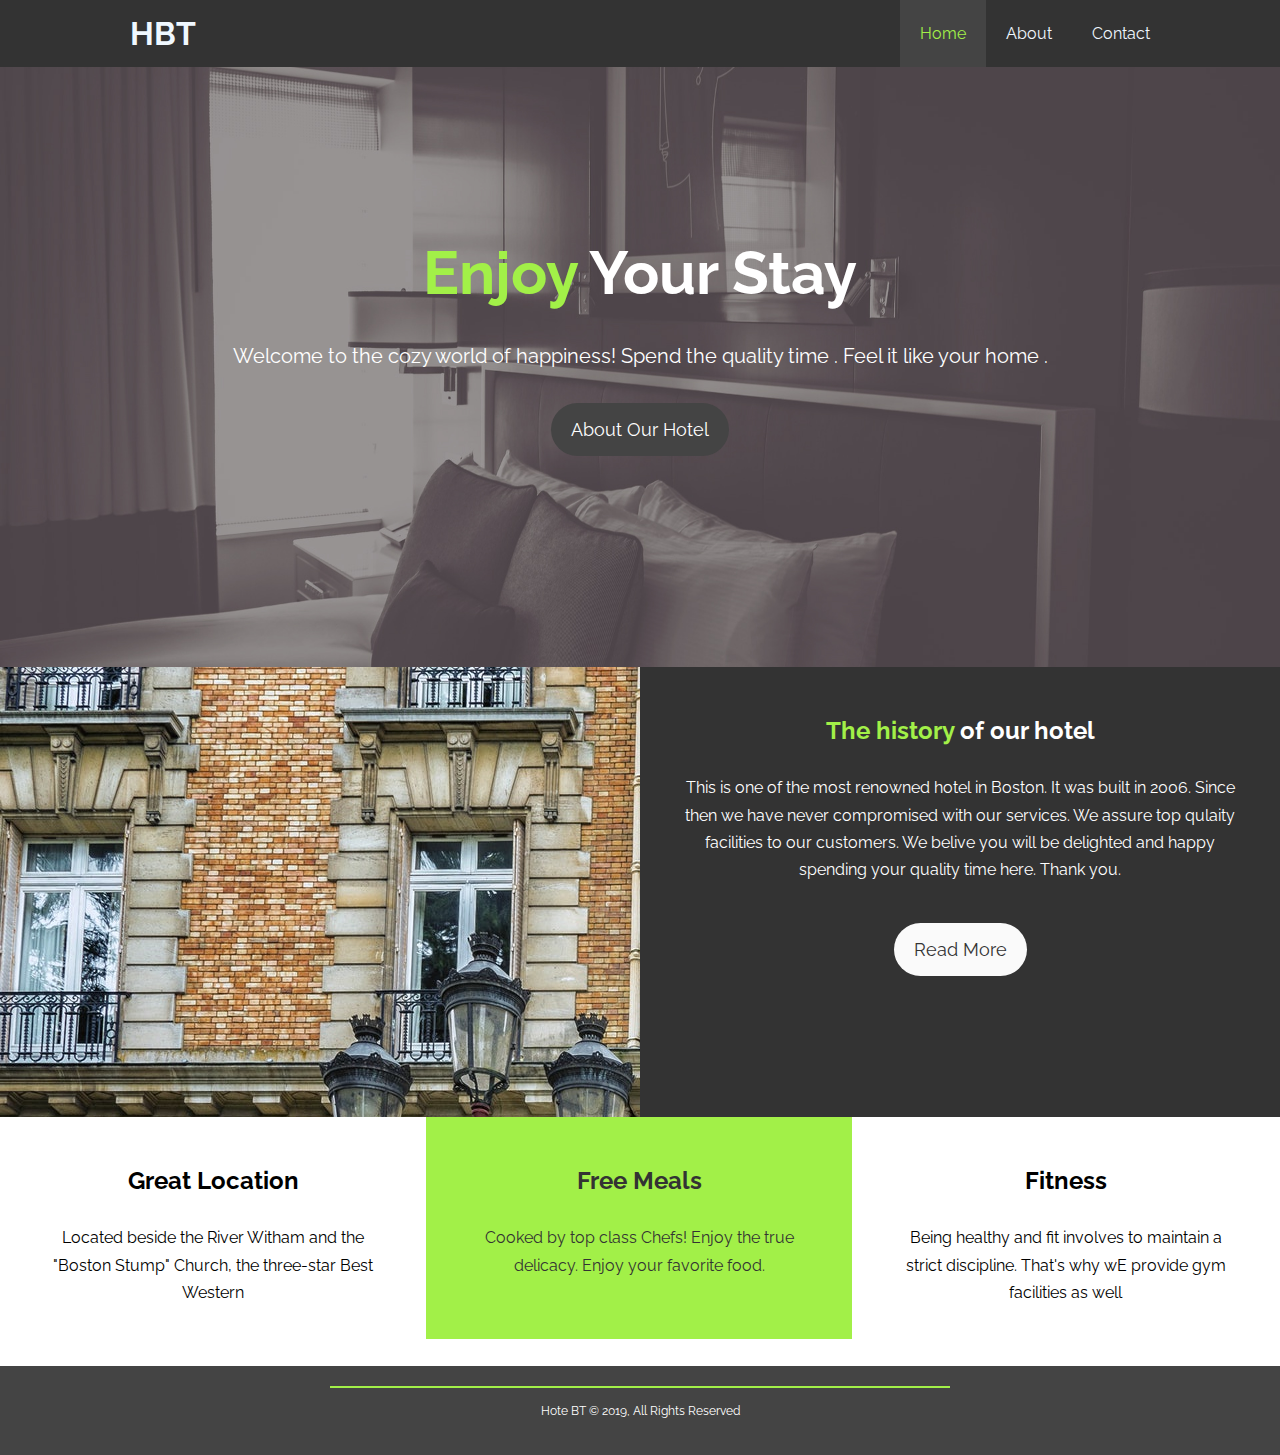
<file: Website-project-1/index.html>
<!DOCTYPE html>
<html lang="en">

<head>
    <meta charset="UTF-8">
    <meta name="viewport" content="width=device-width, initial-scale=1.0">
    <meta http-equiv="X-UA-Compatible" content="ie=edge">
    <meta name="description" content="Welcome to the most extraordinary hotel in Boston Massachusetts">
    <meta name="keywords" content="hotel,boston hotel,new England hotel">
    <link href="https://fonts.googleapis.com/css?family=Raleway:400,500,600,700,800&display=swap" rel="stylesheet">
    <link rel="stylesheet" href="https://use.fontawesome.com/releases/v5.8.2/css/all.css"
        integrity="sha384-oS3vJWv+0UjzBfQzYUhtDYW+Pj2yciDJxpsK1OYPAYjqT085Qq/1cq5FLXAZQ7Ay" crossorigin="anonymous">
    <link rel="stylesheet" href="./css/style.css">
    <link rel="stylesheet" media="screen and (max-width: 768px)" href="./css/mobile.css">
    <title>Hotel BT | Welcome</title>
</head>

<body>
    <header>
        <nav id="navbar">
            <div class="container">
                <h1 class="logo">
                    <a href="index.html">HBT</a>
                </h1>
                <ul>
                    <li><a class="current" href="index.html">Home</a></li>
                    <li><a href="about.html">About</a></li>
                    <li><a href="contact.html">Contact</a></li>
                </ul>
            </div>
        </nav>
    </header>

    <div id="showcase">
        <div class="container">
            <div class="showcase-content">
                <h1><span class="text-primary">Enjoy</span> Your Stay</h1>
                <p class="lead">
                  Welcome to the cozy world of happiness! Spend the quality time . Feel it like your home .
                </p>
                <a class="btn" href="about.html">About Our Hotel</a>
            </div>
        </div>
    </div>

    <section id="home-info" class="bg-dark">
        <div class="info-img"></div>
        <div class="info-content">
            <h2><span class="text-primary">The history</span> of our hotel</h2>
            <p>This is one of the most renowned hotel in Boston.
                It was built in 2006. Since then we have never compromised
                with our services. We assure top qulaity facilities to our customers.
                We belive you will be delighted and happy spending your quality time here.
                Thank you. 
            </p>
            <a href="about.html" class="btn btn-light">Read More</a>
        </div>
    </section>

    <section id="features">
        <div class="box bg-light">
            <i class="fas fa-door-open fa-3x"></i>
            <h2>Great Location</h2>
            <p>Located beside the River Witham and the "Boston Stump" Church, the
                three-star Best Western 
            </p>
        </div>
        <div class="box bg-primary">
            <i class="fas fa-utensils fa-3x "></i>
            <h2>Free Meals</h2>
            <p>Cooked by top class Chefs! Enjoy the true delicacy. Enjoy your favorite food.</p>
        </div>
        <div class="box bg-light">
            <i class="fas fa-dumbbell fa-3x"></i>
            <h2>Fitness</h2>
            <p>Being healthy and fit involves to maintain a strict discipline. That's why wE provide gym facilities as well</p>
        </div>
    </section>

     <div class="clr"></div>
     
    <footer id="main-footer">
        <hr color="#a2f048">
        <p>
            Hote BT &copy; 2019, All Rights Reserved
        </p>
    </footer>
</body>

</html>
</file>
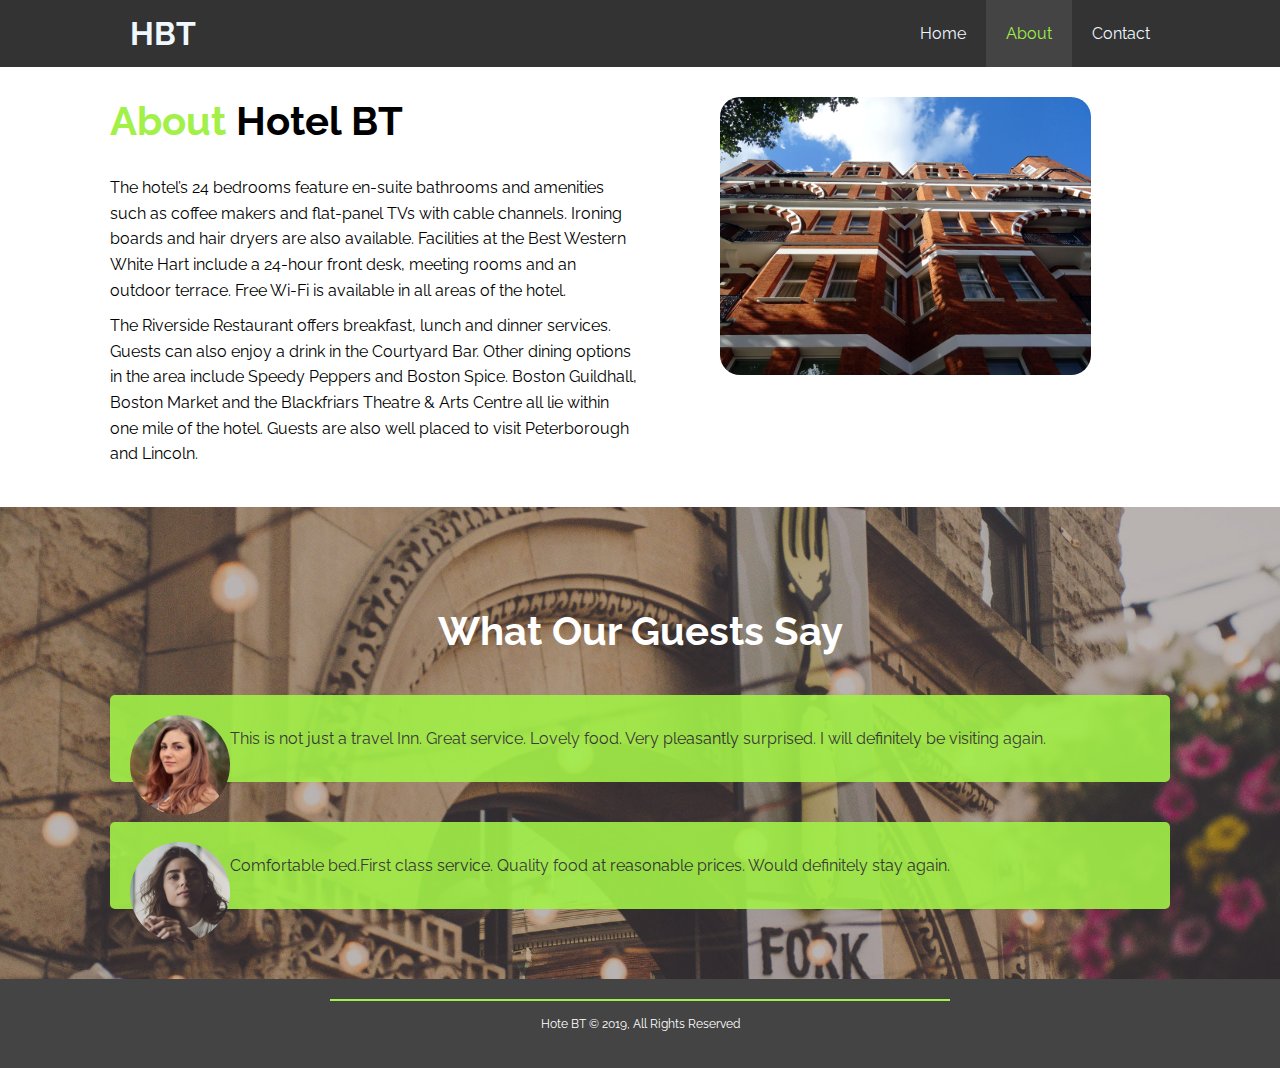
<file: Website-project-1/about.html>
<!DOCTYPE html>
<html lang="en">

<head>
    <meta charset="UTF-8">
    <meta name="viewport" content="width=device-width, initial-scale=1.0">
    <meta http-equiv="X-UA-Compatible" content="ie=edge">
    <meta name="description" content="Welcome to the most extraordinary hotel in Boston Massachusetts">
    <meta name="keywords" content="hotel,boston hotel,new England hotel">
    <link href="https://fonts.googleapis.com/css?family=Raleway:400,500,600,700,800&display=swap" rel="stylesheet">
    <link rel="stylesheet" href="./css/style.css">
    <link rel="stylesheet" media="screen and (max-width: 768px)" href="./css/mobile.css">
    <title>Hotel BT | About</title>
</head>

<body>
    <header>
        <nav id="navbar">
            <div class="container">
                <h1 class="logo">
                    <a href="index.html">HBT</a>
                </h1>
                <ul>
                    <li><a href="index.html">Home</a></li>
                    <li><a class="current" href="about.html">About</a></li>
                    <li><a href="contact.html">Contact</a></li>
                </ul>
            </div>
        </nav>
    </header>

    <section id="about-info" class="bg-light py-3">
        <div class="container">
            <div class="info-left">
                <h1 class="l-heading">
                    <span class="text-primary">About</span> Hotel BT
                </h1>
                <p>
                    The hotel’s 24 bedrooms feature en-suite bathrooms and amenities such as coffee makers and
                    flat-panel TVs with cable channels. Ironing boards and hair dryers are also available.
                    Facilities at the Best Western White Hart include a 24-hour front desk, meeting rooms and an outdoor
                    terrace. Free Wi-Fi is available in all areas of the hotel.
                </p>
                <p>
                    The Riverside Restaurant offers breakfast, lunch and dinner services. Guests can also enjoy a drink
                    in the Courtyard Bar. Other dining options in the area include Speedy Peppers and Boston Spice.
                    Boston Guildhall, Boston Market and the Blackfriars Theatre & Arts Centre all lie within one mile of
                    the hotel. Guests are also well placed to visit Peterborough and Lincoln.
                </p>
            </div>
            <div class="info-right">
                <img src="./img/photo-2.jpg" alt="Hotel">
            </div>
        </div>
    </section>
    <div id="testimonials" class="py-3">
        <div class="container">
            <h2 class="l-heading">What Our Guests Say</h2>
            <div class="testimonial bg-primary">
                <img src="./img/person-1.jpg" alt="Anu">
                <p>This is not just a travel Inn. Great service. Lovely food.
                    Very pleasantly surprised. I will
                    definitely be visiting again.
                </p>
            </div>
            <div class="testimonial bg-primary">
                <img src="./img/person-2.jpg" alt="Tnu">
                <p>Comfortable bed.First class service.
                    Quality food at reasonable prices.
                    Would definitely stay again.
                </p>
            </div>
        </div>
    </div>
    <footer id="main-footer">
        <hr color="#a2f048">
        <p>
            Hote BT &copy; 2019, All Rights Reserved
        </p>
    </footer>
</body>

</html>
</file>
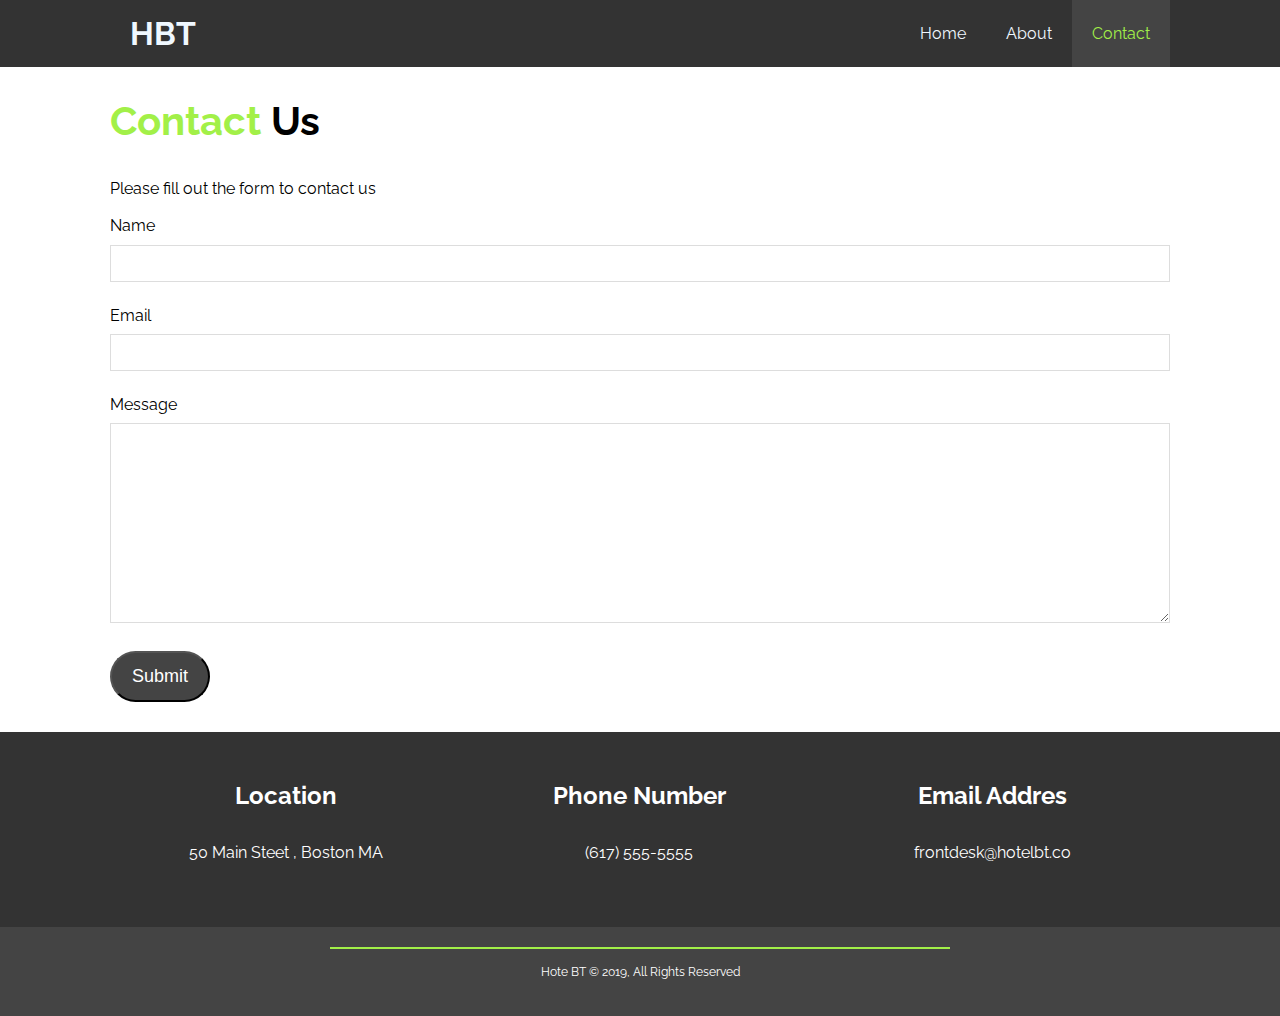
<file: Website-project-1/contact.html>
<!DOCTYPE html>
<html lang="en">

<head>
    <meta charset="UTF-8">
    <meta name="viewport" content="width=device-width, initial-scale=1.0">
    <meta http-equiv="X-UA-Compatible" content="ie=edge">
    <meta name="description" content="Welcome to the most extraordinary hotel in Boston Massachusetts">
    <meta name="keywords" content="hotel,boston hotel,new England hotel">
    <link href="https://fonts.googleapis.com/css?family=Raleway:400,500,600,700,800&display=swap" rel="stylesheet">
    <link rel="stylesheet" href="https://use.fontawesome.com/releases/v5.8.2/css/all.css"
        integrity="sha384-oS3vJWv+0UjzBfQzYUhtDYW+Pj2yciDJxpsK1OYPAYjqT085Qq/1cq5FLXAZQ7Ay" crossorigin="anonymous">
    <link rel="stylesheet" href="./css/style.css">
    <link rel="stylesheet" media="screen and (max-width: 768px)" href="./css/mobile.css">
    <title>Hotel BT | About</title>
</head>

<body>
  
<header>
      <nav id="navbar">
          <div class="container">
              <h1 class="logo">
                  <a href="index.html">HBT</a>
              </h1>
              <ul>
                  <li><a href="index.html">Home</a></li>
                  <li><a href="about.html">About</a></li>
                  <li><a class="current" href="contact.html">Contact</a></li>
              </ul>
          </div>
      </nav>
</header>

<section id="contact-form" class="py-3">
    <div class="container">
        <h1 class="l-heading">
            <span class="text-primary">Contact</span> Us
        </h1>
        <p>Please fill out the form to contact us</p>
        <form action="process.php">
            <div class="form-group">
                <label for="name">Name</label>
                <input type="text" name="name" id="name">
            </div>
            <div class="form-group">
                <label for="email">Email</label>
                <input type="email" name="email" id="email">
            </div>
            <div class="form-group">
                <label for="message">Message</label>
                <textarea type="text" name="message" id="message"></textarea>
            </div>
            <button type="submit" class="btn">Submit</button>
        </form>
    </div>
</section>
    <section id="contact-info" class="bg-dark">
            <div class="container">
                <div class="box">
                    <i class="fas fa-door-open fa-3x"></i>
                    <h2>Location</h2>
                    <p>50 Main Steet , Boston MA</p>
                </div>
                <div class="box">
                    <i class="fas fa-phone fa-3x "></i>
                    <h2>Phone Number</h2>
                    <p>(617) 555-5555</p>
                </div>
                <div class="box">
                    <i class="fas fa-envelope fa-3x"></i>
                    <h2>Email Addres</h2>
                    <p>frontdesk@hotelbt.co</p>
                </div>
            </div>
    </section>
    <footer id="main-footer">
        <hr color="#a2f048">
        <p>
            Hote BT &copy; 2019, All Rights Reserved
        </p>
    </footer>
</body>

</html>
</file>
<file: Website-project-1/css/mobile.css>
#navbar .logo{
    float:none;
    text-align: center;
}

#navbar ul, #navbar ul li{
    float:none;
}

#navbar ul li a{
    padding: 5px;
    border-bottom: #444 dotted 1px;
}
#home-info .info-img{
    height: 550;
    display: none;
}
#home-info .info-content {
    float: none;
    width: 100%;
}

.box{
    float:none;
    width: 100%;
}

#about-info .info-right,
#about-info .info-left{
    float: none;
    width: 100%;
}
#about-info .info-right{
    margin-top: 30px;
}

.l-heading{
    text-align: center;
}

#contact-info .box{
    border-bottom: #444 dotted 1px;
}
#showcase{
    height: 100%;
}

#showcase .showcase-content {
    padding-top: 70px;
    padding-bottom: 30px;
}
</file>
<file: Website-project-1/css/style.css>
/* Reset */

* {
    margin: 0;
    padding: 0;
    box-sizing: border-box;
}

/*utility Classes*/
.container {
    margin: auto;
    max-width: 1100px;
    overflow: auto;
    padding: 0 20px;
}

.text-primary {
    color: #a2f048;
}

.lead {
    font-size: 20px;
}

.btn {
    display: inline-block;
    font-size: 18px;
    color: #fff;
    background: #444;
    padding: 13px 20px;
    border-radius: 100px;
    cursor: pointer;
}

.btn:hover {
    background: #333;
    color: #a2f048;

}

.btn-light {
    background: #fafafa;
    color: #333;
}

.bg-dark {
    background: #333;
    color: #fff;
}

.bg-primary {
    background: #a2f048;
    color: #333;
}

.clr {
    clear: both;
}

.l-heading {
    font-size: 40px;
    line-height: 1.2;
}

/* Padding*/

.py-1 {
    padding: 10px 0
}

.py-2 {
    padding: 20px 0
}

.py-3 {
    padding: 30px 0
}

.bord-1 {
    border-right: 1px solid #a2f048;
}

/* Main */

html,
body {
    font-family: 'Raleway', sans-serif;
    line-height: 1.7em;
}

a {
    color: #333;
    text-decoration: none;
}

h1,
h2,
h3 {
    padding-bottom: 20px;
}

p {
    margin: 10px 0;
    /*top and bottom and left and right*/
}

hr {

    margin: auto;
    width: 50%;

}

/* Navbar */
#navbar {
    background: #333;
    color: white;
    overflow: auto;
}

#navbar a {
    color: aliceblue;
}

#navbar h1 {
    float: left;
    padding: 20px;
}

#navbar ul {
    float: right;
    list-style: none;
}

#navbar ul li {
    float: left;
}

#navbar ul li a {
    display: block;
    padding: 20px;
    text-align: center;
}

#navbar ul li a:hover,
#navbar ul li a.current {
    background: #444444;
    color: #a2f048;
}

/* Showcase */

#showcase {
    background: url(../img/showcase.jpg) no-repeat center center/cover;
    height: 600px;
}

#showcase .showcase-content {
    color: white;
    text-align: center;
    padding-top: 170px;
}

#showcase .showcase-content h1 {
    font-size: 60px;
    line-height: 1.2em;
}

#showcase .showcase-content p {
    padding-bottom: 20px;
    line-height: 1.7em;
}

/* HOme Info */
#home-info {
    height: 450px;
}

#home-info .info-img {
    background: url('../img/photo-1.jpg') no-repeat;
    float: left;
    width: 50%;
    min-height: 100%;
}

#home-info .info-content {
    float: right;
    width: 50%;
    height: 100%;
    text-align: center;
    padding: 50px 30px;
    overflow: hidden;
}

#home-info .info-content p {
    padding-bottom: 30px;
}

/* Features */
.box {
    float: left;
    width: 33.3%;
    padding: 50px;
    text-align: center;
}

.box i {
    margin-bottom: 10px;
}

/* About */
#about-info .info-right {
    float: right;
    width: 50%;
    min-height: 100%;
}

#about-info .info-right img {
    width: 70%;
    display: block;
    margin: auto;
    border-radius: 20px;
}

#about-info .info-left {
    float: left;
    width: 50%;
    min-height: 100%;

}

#about-info .info-left p {
    line-height: 1.6em;
}

/* TEstimonials */
#testimonials {
    height: 100%;
    background: url("../img/test-bg.jpg") no-repeat center center/cover;
    padding-top: 100px;
}

#testimonials .testimonial {
    padding: 20px;
    margin-bottom: 40px;
    border-radius: 5px;
    opacity: 0.9;

}

#testimonials .testimonial img {
    width: 100px;
    float: left;
    border-radius: 50%;

}

#testimonials h2 {
    text-align: center;
    padding-bottom: 40px;
    color: #fff;
}

/*Contact Form*/

#contact-form .form-group {
    margin-bottom: 20px;
}

#contact-form label {
    display: block;
    margin-bottom: 5px;
}

#contact-form input,
#contact-form textarea {
    width: 100%;
    padding: 10px;
    border: 1px solid #ddd;
}

#contact-form input:focus,
#contact-form textarea:focus #contact-form button:focus {
    outline: none;
    border-color: #a2f048;
}

#contact-form textarea {
    height: 200px;
}

/* Footer */

#main-footer {
    text-align: center;
    color: #fff;
    background: #444;
    padding: 20px;
}

#main-footer p {
    font-size: 12px;
}
</file>
